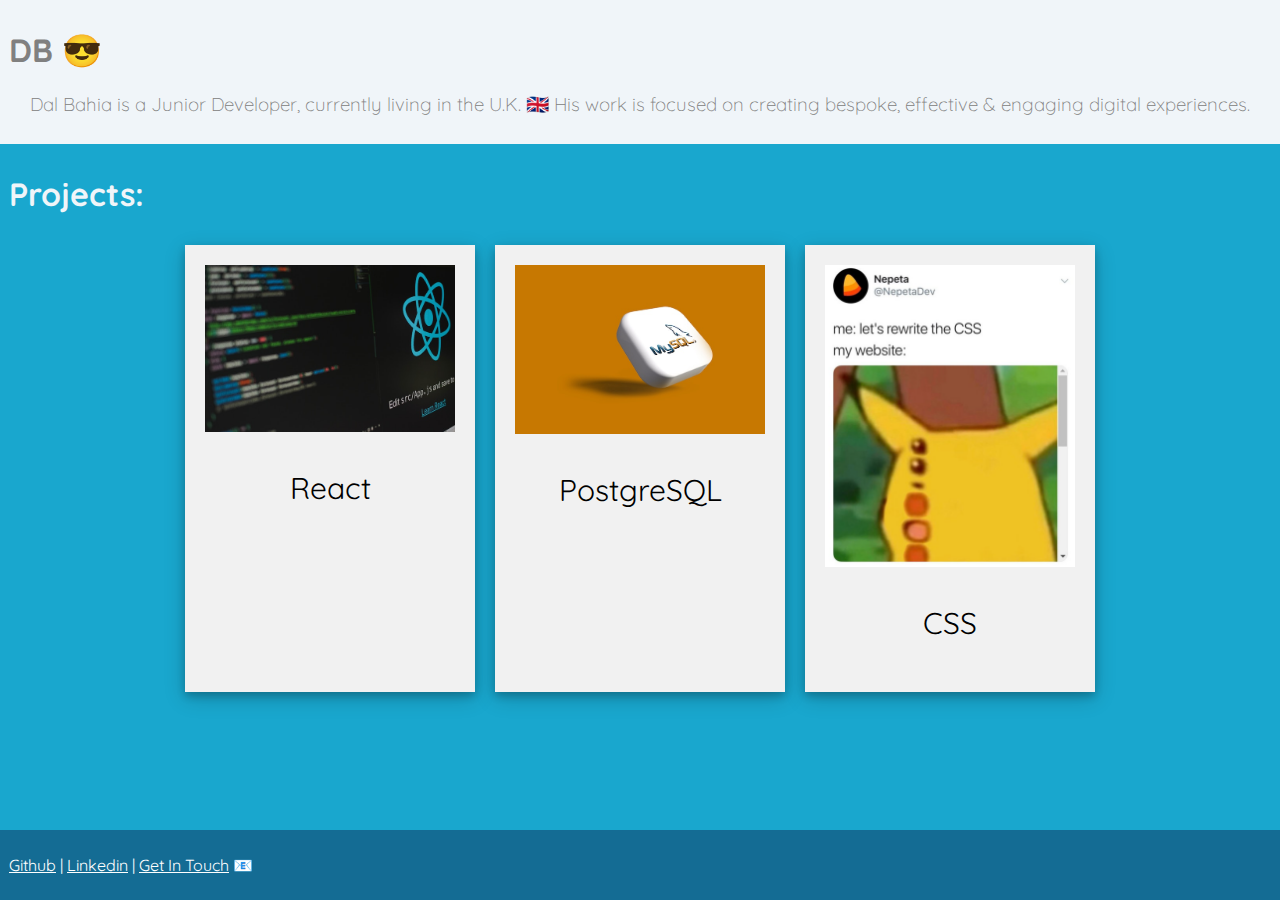
<file: index.html>
<!DOCTYPE html>
<html>
    <head>
        <link rel="preconnect" href="https://fonts.googleapis.com">
        <link rel="preconnect" href="https://fonts.gstatic.com" crossorigin>
        <link href="https://fonts.googleapis.com/css2?family=Quicksand:wght@300;400;500;600;700&family=Source+Sans+Pro:ital,wght@0,200;0,300;0,400;0,600;0,700;0,900;1,200;1,300;1,400;1,600;1,700;1,900&display=swap" rel="stylesheet">
        <link rel="stylesheet" type="text/css" href="styles.css">   
        <link rel="stylesheet" type="text/css" media="only screen and (max-width: 600px)" href="small-device-styles.css" />   
        <title>Dal Bahia - Junior Developer</title>
        <meta charset="UTF-8">
            <body>
                <div class="container">
                    <div class="top">
                        <h1>DB &#128526;</h1>
                        <h3>Dal Bahia is a Junior Developer, currently living in the U.K. &#127468;&#127463; His work is focused on creating bespoke, effective & engaging digital experiences.</h3>
                    </div>
                    <div class="middle">
                        <h1>Projects:</h1>
                            <div class="flex-container">
                                <div>
                                    <img src="images/reactjs.jpg" alt="React JavaScript" style="width:100%">
                                    <p>React</p>
                                </div>
                                <div>
                                    <img src="images/sql.jpg" alt="PostgeSQL" style="width:100%">
                                    <p>PostgreSQL</p>
                                </div>
                                <div>
                                    <img src="images/css.png" alt="CSS" style="width:100%">
                                    <p>CSS</p>
                                </div>
                            </div>
                    </div>
                    <div class="bottom">
                        <p><a href="https://github.com/dsbahia/" target="_blank">Github</a> | <a href="https://www.linkedin.com/in/dal-b-948953238/" target="_blank">Linkedin</a> | <a href="mailto:dsbahia1@icloud.com?subject=Enquiry from Portfolio Website">Get In Touch</a> &#128231;</p>
                    </div>
                </div>
            </body>
    </head>
</html>
</file>
<file: styles.css>
html, body {
    margin: 0;
    padding: 0;
    width: 100%;
    height: 100%;
  }

.container {
    min-height: 100%;
    display: grid;
    grid-template-rows: auto 1fr auto;
    grid-template-columns: 100%;
}

.top { 
    grid-area: 1 / 1 / 2 / 2;
    background-color: #F0F5F9; 
    padding: 1vh;
    color: grey;
    height: auto;
}

.top > h3 {
    font-family: 'Quicksand', sans-serif;
    text-align: center;
    font-weight:300;
}

.middle { 
    grid-area: 2 / 1 / 3 / 2; 
    background-color: #19A7CE; 
    padding: 1vh;
    
}

.middle > h1 {
    color: #F0F5F9; 
}

.bottom {
    grid-area: 3 / 1 / 4 / 2;
    background-color: #146C94;
    padding: 1vh;
}

.bottom a {
    color:#ffffff;
}

.bottom a:hover {
    font-weight: bold;
}

.bottom p {
    color:#ffffff;
    display:inline-block;
    vertical-align: middle;
}

h1, h2, h3, p, a {
    font-family: 'Quicksand', sans-serif;
}

.flex-container {
    display: flex;
    background-color: #19A7CE;
    padding-bottom:1vh;
    justify-content: center;
  }
  
  .flex-container > div {
    background-color: #f1f1f1;
    margin: 10px;
    padding: 20px;
    font-size: 30px;
    width: 250px;
    box-shadow: 0 4px 8px 0 rgba(0, 0, 0, 0.2), 0 6px 20px 0 rgba(0, 0, 0, 0.19);
    text-align: center;
  }
  
  .flex-container > p {
    color:#ffffff;
    display: inline-block;
    vertical-align: middle;
}
</file>
<file: small-device-styles.css>
body, html {
    display: none;
}
</file>
